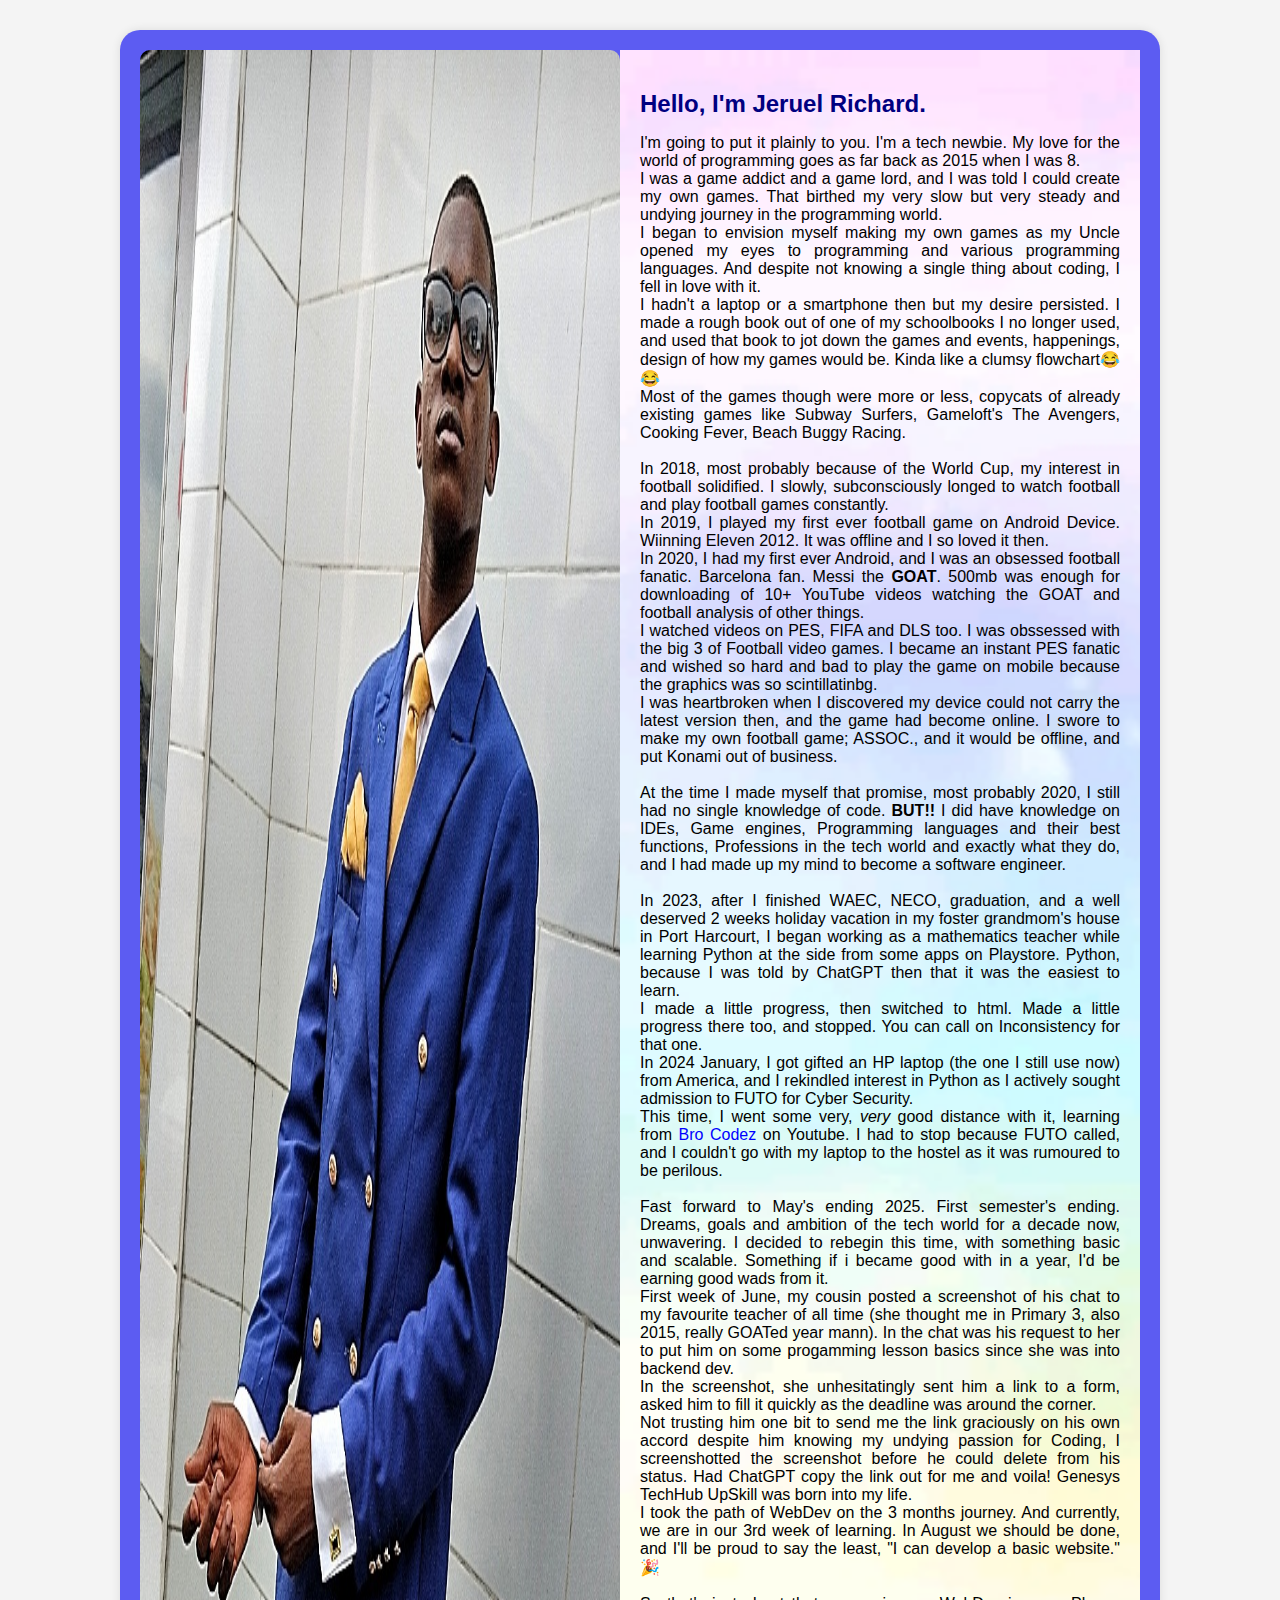
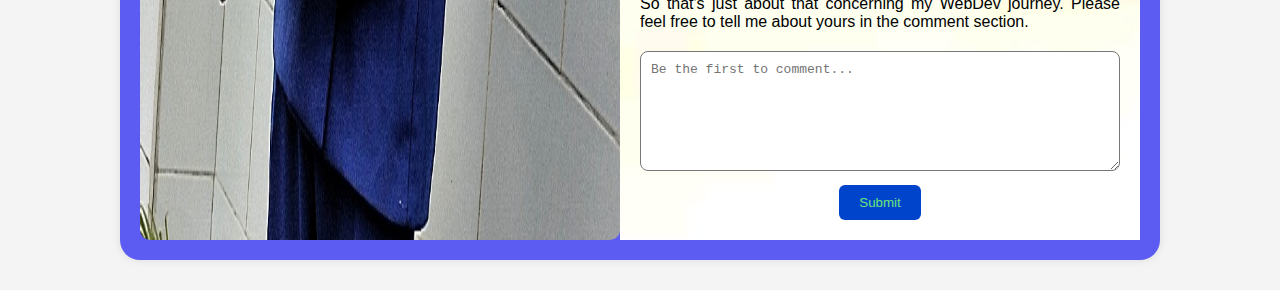
<file: index.html>
<!DOCTYPE html>
<html lang="en">
<head>
    <meta charset="UTF-8">
    <meta name="viewport" content="width=device-width, initial-scale=1.0">
    <title>A bit of Jeruel Richard's tech journey</title>
    <link rel="stylesheet" href="style.css">
</head>
<body>
    <div class="container">
            <div class="image-container">
            <img src="dm1rjn.jpg" alt="An image of Me">
            </div>
            <div class="text">
    <h2> Hello, I'm Jeruel Richard.</h2>
    <p> I'm going to put it plainly to you. I'm a tech newbie. My love for the world of programming goes as far back as 2015 when I was 8.<br>
        I was a game addict and a game lord, and I was told I could create my own games. That birthed my very slow but very steady and undying journey in the programming world.<br>
        I began to envision myself making my own games as my Uncle opened my eyes to programming and various programming languages. And despite not knowing a single thing about coding, I fell in love with it.<br>
        I hadn't a laptop or a smartphone then but my desire persisted. I made a rough book out of one of my schoolbooks I no longer used, and used that book to jot down the games and events, happenings, design of how my games would be. Kinda like a clumsy flowchart😂😂<br>
        Most of the games though were more or less, copycats of already existing games like Subway Surfers, Gameloft's The Avengers, Cooking Fever, Beach Buggy Racing.<br><br>
        In 2018, most probably because of the World Cup, my interest in football solidified. I slowly, subconsciously longed to watch football and play football games constantly.<br>
        In 2019, I played my first ever football game on Android Device. Wiinning Eleven 2012. It was offline and I so loved it then.<br>
        In 2020, I had my first ever Android, and I was an obsessed football fanatic. Barcelona fan. Messi the <strong>GOAT</strong>. 500mb was enough for downloading of 10+ YouTube videos watching the GOAT and football analysis of other things.<br>
        I watched videos on PES, FIFA and DLS too. I was obssessed with the big 3 of Football video games. I became an instant PES fanatic and wished so hard and bad to play the game on mobile because the graphics was so scintillatinbg.<bR>
        I was heartbroken when I discovered my device could not carry the latest version then, and the game had become online. I swore to make my own football game; ASSOC., and it would be offline, and put Konami out of business.<br><br>
        At the time I made myself that promise, most probably 2020, I still had no single knowledge of code. <strong>BUT!!</strong> I did have knowledge on IDEs, Game engines, Programming languages and their best functions, Professions in the tech world and exactly what they do, and I had made up my mind to become a software engineer.<br><br>
        In 2023, after I finished WAEC, NECO, graduation, and a well deserved 2 weeks holiday vacation in my foster grandmom's house in Port Harcourt, I began working as a mathematics teacher while learning Python at the side from some apps on Playstore. Python, because I was told by ChatGPT then that it was the easiest to learn.<br>
        I made a little progress, then switched to html. Made a little progress there too, and stopped. You can call on Inconsistency for that one.<br>
        In 2024 January, I got gifted an HP laptop (the one I still use now) from America, and I rekindled interest in Python as I actively sought admission to FUTO for Cyber Security.<br>
        This time, I went some very, <em>very</em> good distance with it, learning from <a href="wwww.youtube.com/@BroCodez">Bro Codez</a> on Youtube. I had to stop because FUTO called, and I couldn't go with my laptop to the hostel as it was rumoured to be perilous.<br><br>
        Fast forward to May's ending 2025. First semester's ending. Dreams, goals and ambition of the tech world for a decade now, unwavering. I decided to rebegin this time, with something basic and scalable. Something if i became good with in a year, I'd be earning good wads from it.<br>
        First week of June, my cousin posted a screenshot of his chat to my favourite teacher of all time (she thought me in Primary 3, also 2015, really GOATed year mann). In the chat was his request to her to put him on some progamming lesson basics since she was into backend dev.<br>
        In the screenshot, she unhesitatingly sent him a link to a form, asked him to fill it quickly as the deadline was around the corner.<br>
        Not trusting him one bit to send me the link graciously on his own accord despite him knowing my undying passion for Coding, I screenshotted the screenshot before he could delete from his status. Had ChatGPT copy the link out for me and voila! Genesys TechHub UpSkill was born into my life.<br>
        I took the path of WebDev on the 3 months journey. And currently, we are in our 3rd week of learning. In August we should be done, and I'll be proud to say the least, "I can develop a basic website." 🎉<br><br>
        So that's just about that concerning my WebDev journey. Please feel free to tell me about yours in the comment section.</p>
    

     <form action="ThankYou.html" method="POST" target="_blank">
     <textarea placeholder="Be the first to comment..."></textarea><br>
        <div class="button-container">
                <button type="Submit">Submit</button>
        </div>
            </form>
    </div>
    </div>
</body>
</html>
</file>
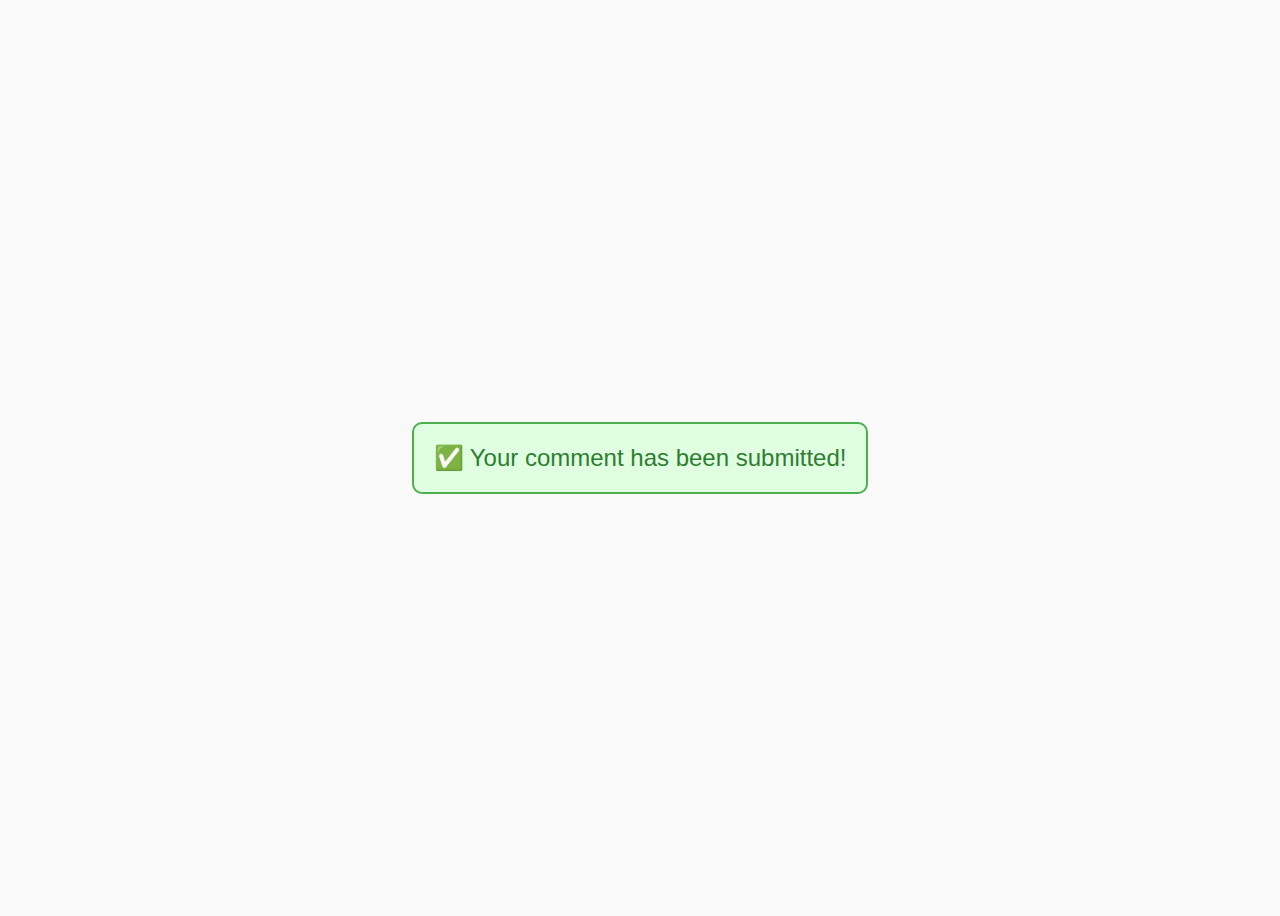
<file: ThankYou.html>
<!DOCTYPE html>
<html lang="en">
<head>
    <meta charset="UTF-8">
    <meta http-equiv="refresh" content="5; url=index.html">
    <meta name="viewport" content="width=device-width, initial-scale=1.0">
    <title>Submitted</title>
    <link rel="stylesheet" href="style2.css">
</head>
<body>
    <div class="message">
        ✅ Your comment has been submitted!
    </div>
</body>
</html>
</file>
<file: style.css>
body {
    font-family:Arial, Helvetica, sans-serif;
    background: #f4f4f4;
    margin:0;
    padding:0;
}

.container {
    display:flex;
    width:90%;
    max-width:1000px;
    margin: 30px auto;
    padding:20px;
    background:rgba(0, 0, 240, 0.623);
    box-shadow: 0 0 10px rgba(0,0,0,0.1);
    border-radius:20px;
}

.image-container {
    width:50%;
}

.image-container img{
    width:100%;
    height:100%;
    border-radius:10px;
}

.text {
    width:50%;
    padding:20px;
    background-image: url('1711296344991.jpg');
    background-size:cover;
    background-position:center;
    color:black;
}

.text h2 {
    color:navy;
    margin-bottom:10px;
}

.text p {
    margin-bottom:15px;
    text-align:justify;
}

a {
    color:blue;
    text-decoration:none;
}

a:hover {
    text-decoration:underline;
}

form {
    margin-top:20px;
}

textarea {
    width:100%;
    height:120px;
    padding:10px;
    box-sizing:border-box;
    font-size:1em;
    border-radius:8px;
}

.button-container {
    text-align:center;
}

button {
    margin-top:10px;
    padding: 10px 20px;
    background-color:#0044cc;
    color:rgb(107, 228, 123);
    border:none;
    border-radius:6px;
    cursor:pointer;
    transition:transform 0.2s ease, background-color 0.3s ease;
}

button:hover {
    background-color:rgb(107, 228, 123);
    transform:scale(1.05);
    color:#0044cc;
}

@media(max-width:800px) {
    .container {
        flex-direction:column;
        max-width:98vw;
    }
    .image-container {
        width:100%;
        padding:5px 0;
        display:flex;
        justify-content:center;
    }
    .image-container img {
        width:82vw;
        height:auto;
        border-radius: 20px 20px 0 0;
    }
    .text {
        border-radius: 0 0 0 20px;
    }
}
</file>
<file: style2.css>
body {
    display:flex;
    justify-content:center;
    align-items:center;
    height:100vh;
    font-family:sans-serif;
    background-color:#f9f9f9;
}

.message {
    text-align:center;
    padding:20px;
    background:#e0ffe0;
    border:2px solid #4CAF50;
    border-radius:10px;
    color:#2e7d32;
    font-size:1.5em;
}
</file>
